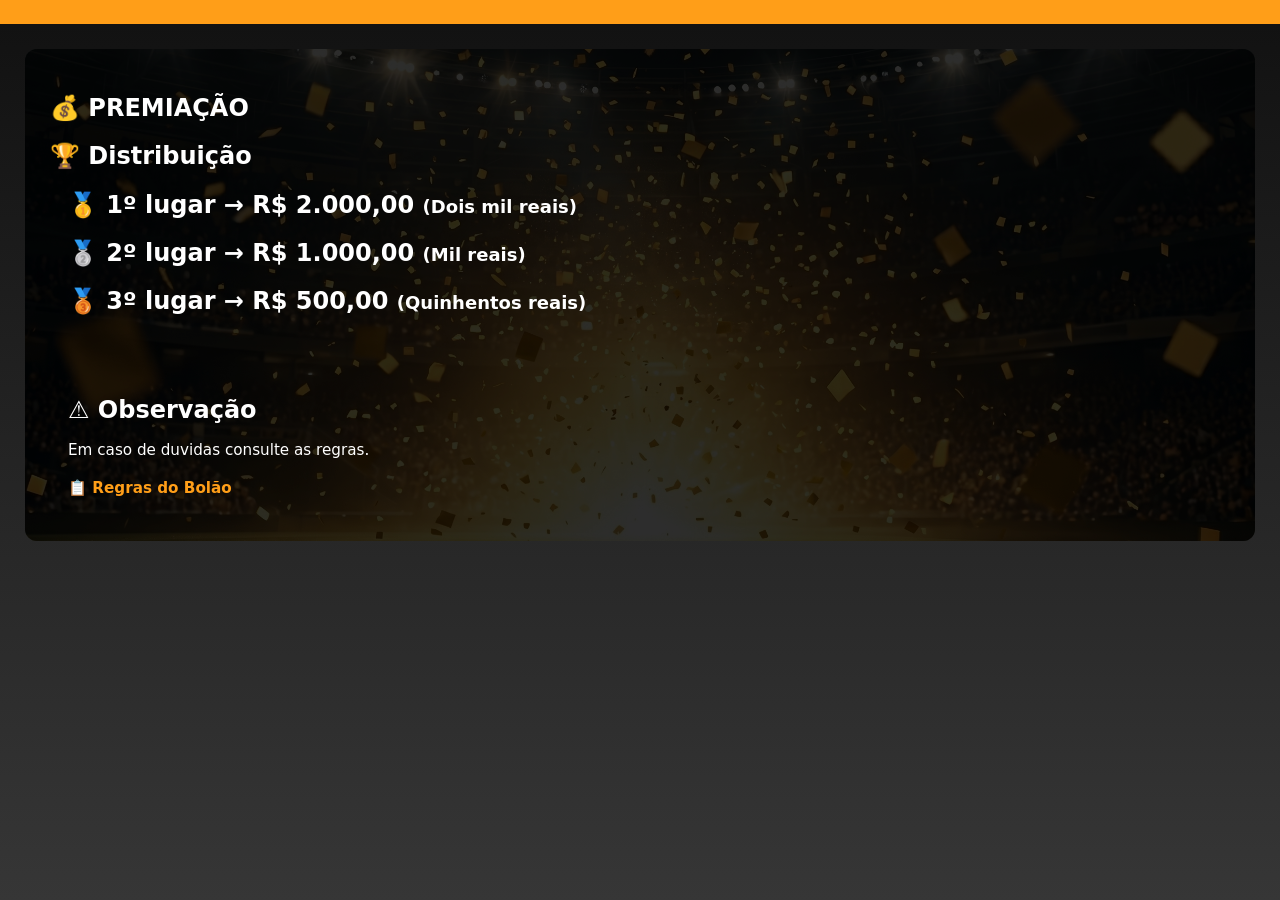
<file: premiacao-view.html>
<!DOCTYPE html>
<html lang="pt-BR">
<head>
    <meta charset="UTF-8">
    <title>Premiação</title>
    <meta name="viewport" content="width=device-width, initial-scale=1.0">

    <!-- CSS -->
    <link rel="stylesheet" href="css/estilo.css">

    
<style>
  
 html, body {
        height: 100%;
        margin: 0;
    }

    body {
        background: linear-gradient(to bottom, #111, #363636);
        min-height: 100vh;
    }

</style>

</head>

<body>

<header></header>

<main>

    <section class="bloco-regras-unico">

        <div class="conteudo-regra">

            <h1>💰 PREMIAÇÃO</h1>

            <h2>🏆 Distribuição</h2>
            <ul>
               
<li style="font-size: 24px; font-weight: 600; margin-bottom: 10px;">
    🥇 1º lugar → R$ 2.000,00 <span style="font-size: 18px;">(Dois mil reais)</span>
</li>

<li style="font-size: 24px; font-weight: 600; margin-bottom: 10px;">
    🥈 2º lugar → R$ 1.000,00 <span style="font-size: 18px;">(Mil reais)</span>
</li>

<li style="font-size: 24px; font-weight: 600; margin-bottom: 10px;">
    🥉 3º lugar → R$ 500,00 <span style="font-size: 18px;">(Quinhentos reais)</span>
</li>


                <li>                         </li>
                <li>                         </li>
                <li>                         </li>

            <h2>⚠️ Observação</h2>
            <p>
                Em caso de duvidas consulte as regras.
            </p>

<p style="margin-top: 15px;">
    
    <a href="regras-view.html" style="color:#FF9E18; font-weight:600; text-decoration:none;">
        📋 Regras do Bolão
    </a>
</p>

        </div>

    </section>

</main>

</body>
</html>
</file>
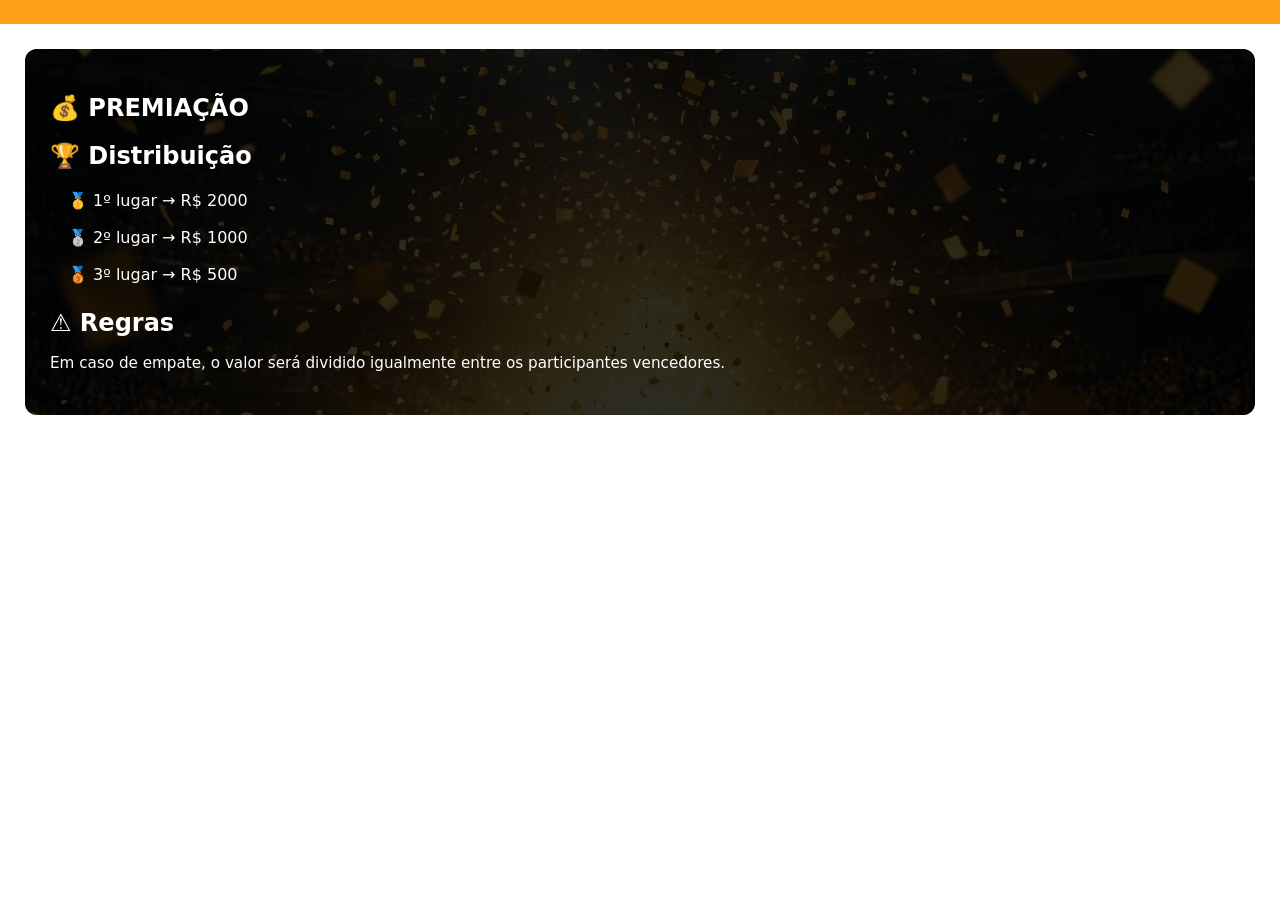
<file: premiacao.html>
<!DOCTYPE html>
<html lang="pt-BR">
<head>
    <meta charset="UTF-8">
    <title>Premiação</title>
    <meta name="viewport" content="width=device-width, initial-scale=1.0">

    <!-- CSS -->
    <link rel="stylesheet" href="css/estilo.css">
</head>

<body>

<header></header>

<main>

    <section class="bloco-regras-unico">

        <div class="conteudo-regra">

            <h1>💰 PREMIAÇÃO</h1>

            <h2>🏆 Distribuição</h2>
            <ul>
                <li>🥇 1º lugar → R$ 2000</li>
                <li>🥈 2º lugar → R$ 1000</li>
                <li>🥉 3º lugar → R$ 500</li>
            </ul>

            

            <h2>⚠️ Regras</h2>
            <p>
                Em caso de empate, o valor será dividido igualmente entre os participantes vencedores.
            </p>

        </div>

    </section>

</main>

</body>
</html>

    </main>

</div>
</file>
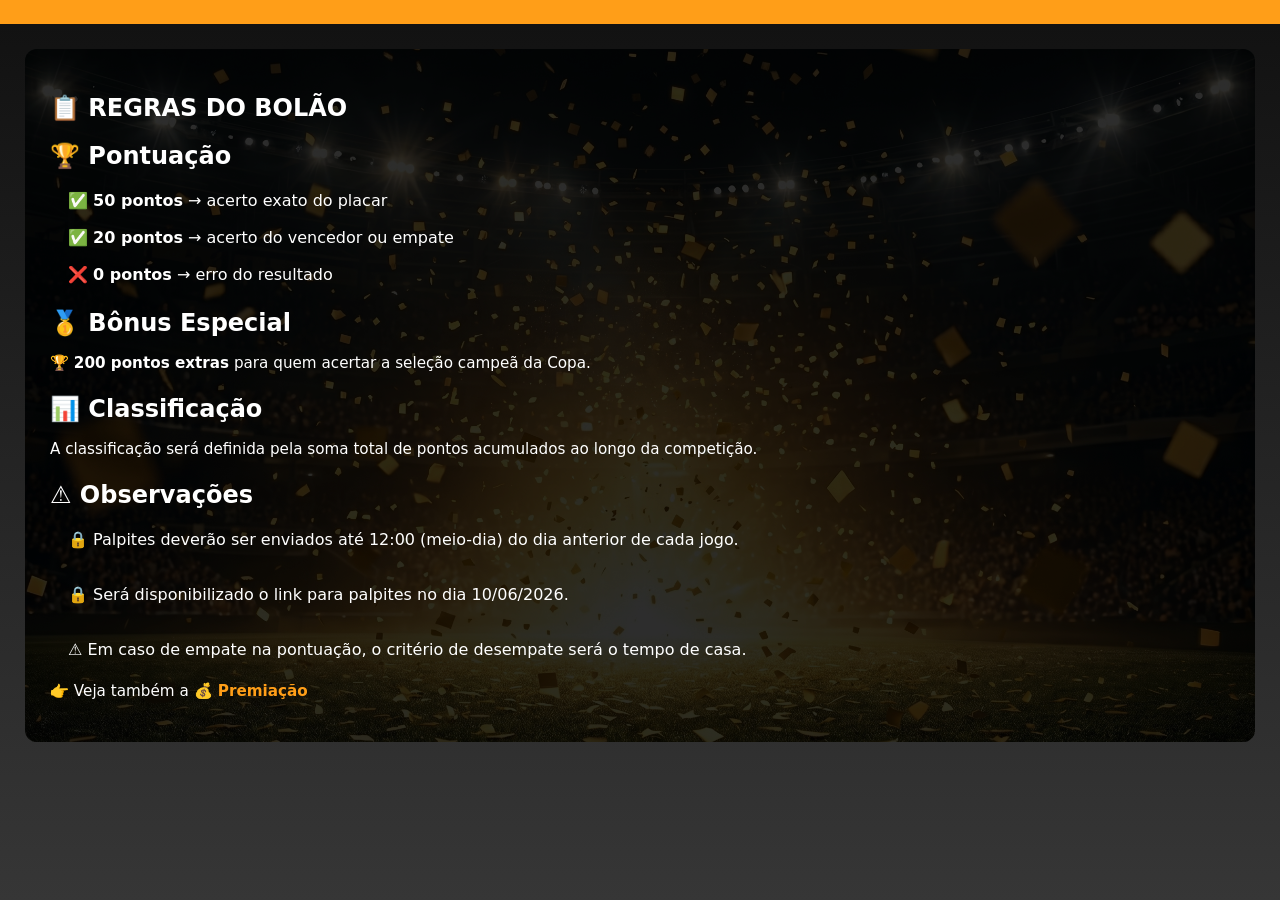
<file: regras-view.html>
<!DOCTYPE html>
<html lang="pt-BR">
<head>
    <meta charset="UTF-8">
    <title>Regras do Bolão</title>
    <meta name="viewport" content="width=device-width, initial-scale=1.0">

    <link rel="stylesheet" href="css/estilo.css">

    
<style>
  
 html, body {
        height: 100%;
        margin: 0;
    }

    body {
        background: linear-gradient(to bottom, #111, #363636);
        min-height: 100vh;
    }

</style>

</head>

<body>

<header></header>

<main>

    <section class="bloco-regras-unico">

        <div class="conteudo-regra">

            <h1>📋 REGRAS DO BOLÃO</h1>

            <h2>🏆 Pontuação</h2>
            <ul>
                    <li>✅ <strong>50 pontos</strong> → acerto exato do placar</li>
                    <li>✅ <strong>20 pontos</strong> → acerto do vencedor ou empate</li>
                    <li>❌ <strong>0 pontos</strong> → erro do resultado</li>
                </ul>

                <h2>🥇 Bônus Especial</h2>
                <p>
                        🏆 <strong>200 pontos extras</strong> para quem acertar a seleção campeã da Copa.
                </p>

                <h2>📊 Classificação</h2>
                <p>
                        A classificação será definida pela soma total de pontos acumulados ao longo da competição.
                </p>

                <h2>⚠️ Observações</h2>
                <ul>
            
                    <li>🔒 Palpites deverão ser enviados até 12:00 (meio-dia) do dia anterior de cada jogo.</li>
                    <li>                                                                          </li>
                    <li>🔒 Será disponibilizado o link para palpites no dia 10/06/2026.</li>
                    <li>                                                                          </li>
                    <li>⚠️ Em caso de empate na pontuação, o critério de desempate será o tempo de casa.</li>
                    
            </ul>

            <!-- ✅ LINK CORRIGIDO (AGORA NO LUGAR CERTO) -->
            <p style="margin-top: 15px;">
                👉 Veja também a 
                <a href="premiacao-view.html" style="color:#FF9E18; font-weight:600; text-decoration:none;">
                    💰 Premiação
                </a>
            </p>

        </div>

    </section>

</main>

</body>
</html>
</file>
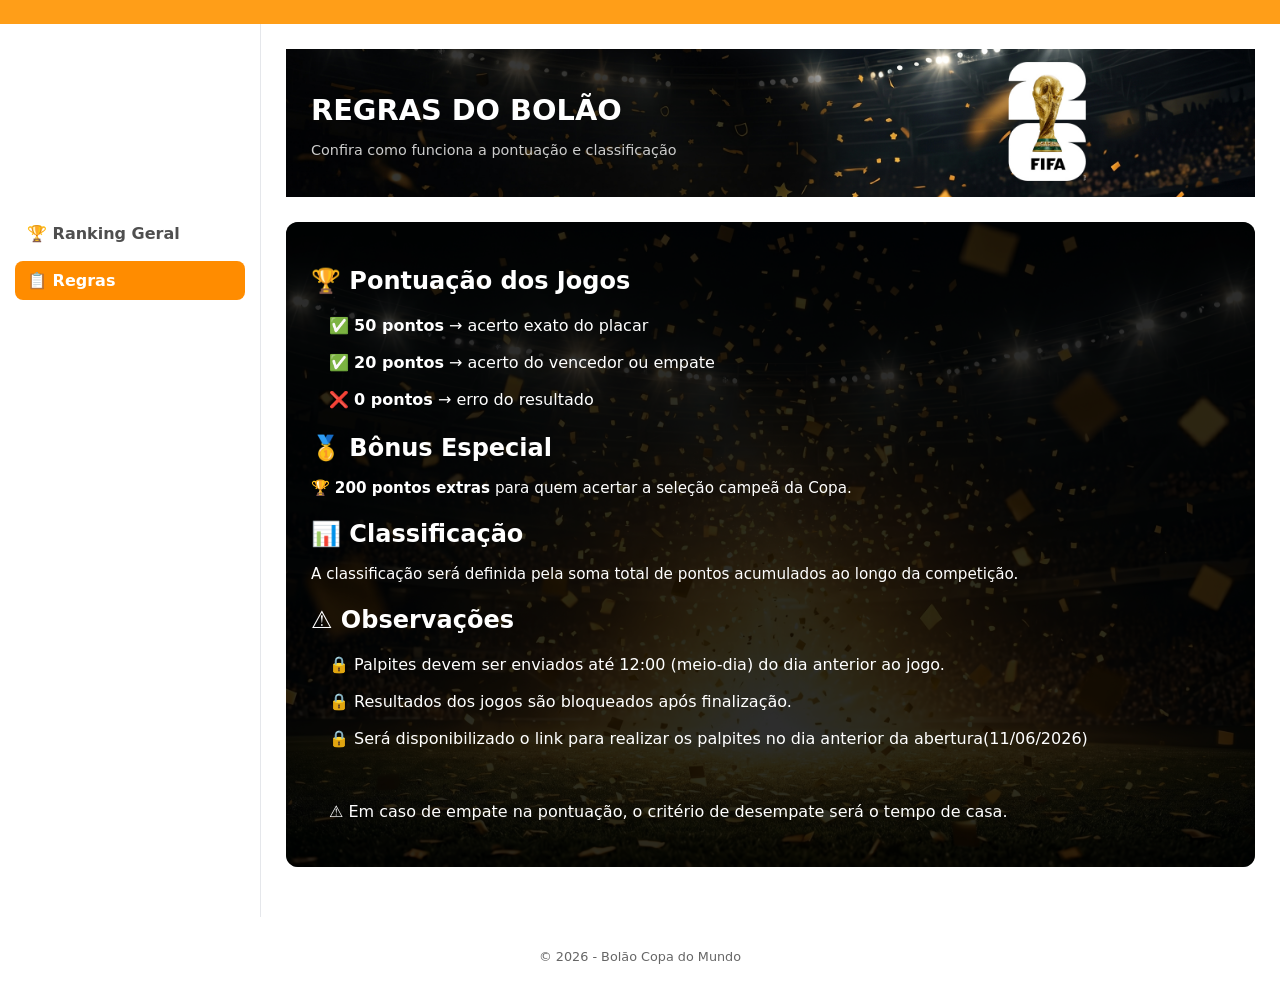
<file: regras.html>
<!DOCTYPE html>
<html lang="pt-BR">
<head>

   <meta charset="UTF-8">
    <title>Regras do Bolão</title>
    <meta name="viewport" content="width=device-width, initial-scale=1.0">

    <!-- CSS -->
    <link rel="stylesheet" href="css/estilo.css">

    <!-- Fonte -->
    <link href="https://fonts.googleapis.com/css2?family=Montserrat:wght@400;600&display=swap" rel="stylesheet">

</head>

<body>

<header>
    
</header>

   
   
<div class="container">

    <!-- SIDEBAR -->
    <aside class="sidebar">

        <div class="menu">

            <a href="index.html" class="menu-item">
                🏆 Ranking Geral
            </a>

            <a href="regras.html" class="menu-item ativo">
                📋 Regras
            </a>

        </div>

    </aside>

    <!-- CONTEÚDO -->
    <main>

        <!-- HEADER PADRÃO -->
        <div class="top-header">
            <div class="header-conteudo">
                <h1>REGRAS DO BOLÃO</h1>
                <p>Confira como funciona a pontuação e classificação</p>
            </div>
        </div>

        <!-- BLOCO ÚNICO COM IMAGEM -->
        <section class="bloco-regras-unico">

            <div class="conteudo-regra">

                <h2>🏆 Pontuação dos Jogos</h2>
                <ul>
                    <li>✅ <strong>50 pontos</strong> → acerto exato do placar</li>
                    <li>✅ <strong>20 pontos</strong> → acerto do vencedor ou empate</li>
                    <li>❌ <strong>0 pontos</strong> → erro do resultado</li>
                </ul>

                <h2>🥇 Bônus Especial</h2>
                <p>
                        🏆 <strong>200 pontos extras</strong> para quem acertar a seleção campeã da Copa.
                </p>

                <h2>📊 Classificação</h2>
                <p>
                        A classificação será definida pela soma total de pontos acumulados ao longo da competição.
                </p>

                <h2>⚠️ Observações</h2>
                <ul>
            
                    <li>🔒 Palpites devem ser enviados até 12:00 (meio-dia) do dia anterior ao jogo.</li>
                    <li>🔒 Resultados dos jogos são bloqueados após finalização.</li>
                    <li>🔒 Será disponibilizado o link para realizar os palpites no dia anterior da abertura(11/06/2026) </li>
                   <li>                                                                                                           <li> 
                    <li>⚠️ Em caso de empate na pontuação, o critério de desempate será o tempo de casa.</li>
                    
                </ul>

            </div>

        </section>

    </main>

</div>

<footer>
    <p>© 2026 - Bolão Copa do Mundo</p>
</footer>

</body>
</html>
</file>
<file: css/estilo.css>
/* ==================================================
   BASE
================================================== */
body {
  font-family: system-ui, -apple-system, "Segoe UI", Arial, sans-serif;
  margin: 0;
  background: #fff;
  color: #111;
}


.top-header {
  background: url("../img/head5.jpg") right center / cover no-repeat;
  color: #fff;
  padding: 25px;
  margin-bottom: 25px;

  display: flex;
  justify-content: space-between;
  align-items: center;
}

.top-header h1 {
  font-size: 1.8rem;
  margin-bottom: 5px;
}

.top-header p {
  font-size: 0.9rem;
  color: #ccc;
}

.header-info {
  text-align: right;
}

/* destaque tempo */
.tempo {
  font-size: 1.2rem;
  font-weight: bold;
  color: #FF9E18;
}

/* ==================================================
   HEADER
================================================== */
header {
  background: #FF9E18;
  padding: 12px 16px;
}

header h1 {
  margin: 0;
  font-size: 1.4rem;
}

header p {
  font-size: 0.8rem;
  margin-top: 5px;
}

/* ==================================================
   LAYOUT PRINCIPAL
================================================== */
.container {
  display: flex;
  width: 100%;
  min-height: calc(100vh - 80px);
}

/* ===== SIDEBAR BASE ===== */

.sidebar {
    width: 230px;
    background: #fff;
    border-right: 1px solid #e5e7eb;

    display: flex;
    flex-direction: column;
    padding: 20px 15px;
}

/* ===== TOPO ===== */

.sidebar-topo {
    margin-bottom: 80px;
}

.sidebar-topo h2 {
    margin: 0;
    font-size: 1.4rem;
}

.sidebar-topo span {
    font-size: 0.85rem;
    color: #666;
}


.imagem-logo {
    height: 80px;
    margin-bottom: 60px;

    background-image: url("../img/logo.png");
    background-size: contain;
    background-repeat: no-repeat;
    background-position: left center;
}


/* ===== MENU ===== */

.menu {
    display: flex;
    flex-direction: column;
    gap: 8px;
   margin-top: 170px;
}

.menu-item {
    background: none;
    border: none;
    text-align: left;
    padding: 10px 12px;
    border-radius: 8px;
    font-weight: 600;
    color: #4F4F4F;
    cursor: pointer;
    text-decoration: none;
}

/* hover */
.menu-item:hover {
    background: #F4A460;
}

/* ✅ ATIVO (SEU PADRÃO A) */
.menu-item.ativo {
    background: #FF8C00; /* depois trocamos a cor */
    color: #fff;
}

/* ===== SUBMENU ===== */

.submenu {
    margin-left: 10px;
    display: flex;
    flex-direction: column;
    gap: 5px;
}

.submenu button {
    background: none;
    border: none;
    text-align: left;
    font-size: 0.9rem;
    color: #555;
    cursor: pointer;
}

/* ===== ESPAÇAMENTO + REGRAS (B) ===== */

.menu-bottom {
    margin-top: 40px;
    font-weight: 600;
}

.menu-bottom a {
    text-decoration: none;
    color: #444;
}

.menu-bottom a:hover {
    text-decoration: underline;
}

/* ==================================================
   ÁREA DE CONTEÚDO
================================================== */
main {
  flex: 1;
  width: 100%;
  padding: 25px;
  box-sizing: border-box;
}

/* ==================================================
   TÍTULOS
================================================== */
h2 {
  margin-bottom: 15px;
}

h3 {
  margin-top: 20px;
  margin-bottom: 10px;
}

/* ==================================================
   TABELA (CORREÇÃO DO RANKING)
================================================== */
table {
  width: 100%;
  border-collapse: collapse;
  margin-top: 20px;
}

thead {
  border-bottom: 1px solid #ccc;
}

th {
  text-align: left;
  font-weight: 600;
  padding: 10px;
}

td {
  padding: 10px;
  border-bottom: 1px solid #e5e5e5;
}

/* ✅ ESSA LINHA ARRUMA O BUG DO RANKING */
tbody {
  display: table-row-group;
}

/* ==================================================
   LISTAS / JOGOS
================================================== */
ul {
  list-style: none;
  padding: 0;
}

li {
  padding: 5px 0;
}

/* ==================================================
   CONTEÚDOS DE GRUPO
================================================== */
#gruposContainer > div,
#eliminatoriasContainer > div {
  margin-bottom: 20px;
}

/* ==================================================
   FOOTER
================================================== */
footer {
  text-align: center;
  padding: 20px;
  font-size: 0.8rem;
  color: #666;
}

/* ==================================================
   FORM (ADMIN - mantido)
================================================== */
.form-linha {
  display: flex;
  gap: 10px;
  margin-bottom: 10px;
}

input, select {
  padding: 8px;
  border: 1px solid #ccc;
}

main button {
  padding: 6px 10px;
  background: #FF9E18;
  border: none;
  cursor: pointer;
  font-weight: 600;
}

/* MENU DO ADMIN (SUPERIOR) */
nav.menu {
    display: flex;
    gap: 10px;
    padding: 10px 15px;
}

/* ==================================================
   RESPONSIVO
================================================== */
@media (max-width: 768px) {


 .container {
    flex-direction: column;
  }

  .top-header {
    order: 1;
  }

  .sidebar {
    order: 2;
  }

  main > section {
    order: 3;
  }

}


table {
  display: table !important;
}

tr {
  display: table-row !important;
}

td {
  display: table-cell !important;
  color: #111 !important;
}


.top-header {
  background-position: 100% center right;
}


/* ==================================================
   REGRAS - BLOCOS VISUAIS (MODELO B)
================================================== */

.bloco-regras-unico {
  position: relative;
  margin-bottom: 25px;
  border-radius: 12px;
  overflow: hidden;

  /* 🔥 imagem de fundo (troque pelo caminho real) */
  background-image: url("../img/bkg1.jpg");
  background-size: cover;
  background-position: center;
}

/* 🔥 overlay escuro (essencial pra leitura) */
.bloco-regras-unico::before {
  content: "";
  position: absolute;
  inset: 0;
  background: rgba(0, 0, 0, 0.6); /* controla a escuridão */
}

/* 🔥 conteúdo (texto acima do overlay) */
.conteudo-regra {
  position: relative;
  padding: 25px;
  color: #fff;
}

/* títulos */
.conteudo-regra h2 {
  margin-bottom: 12px;
  font-weight: 600;
}

/* listas */
.conteudo-regra ul {
  padding-left: 18px;
}

.conteudo-regra li {
  margin-bottom: 8px;
}

/* parágrafos */
.conteudo-regra p {
  font-size: 0.95rem;
  line-height: 1.5;
}


/* TOP HEADER ADMIN */

.top-header.top-header-admin {
  background: url("../img/head7.jpg") right center / cover no-repeat;
}

/* CARD PARTICIPANTE */
.item-participante {
  background: #fff;
  border: 1px solid #e5e7eb;
  border-radius: 8px;
  padding: 10px 12px;
  margin-bottom: 10px;

  display: flex;
  justify-content: space-between;
  align-items: center;
}

/* nome */
.nome-participante {
  font-weight: 500;
}

/* ações */
.acoes-participante {
  display: flex;
  gap: 8px;
}

/* botão editar */
.btn-editar {
  background: #FF9E18;
  border: none;
  padding: 5px 8px;
  cursor: pointer;
  border-radius: 5px;
  font-size: 0.8rem;
}

/* botão remover */
.btn-remover {
  background: #e53935;
  color: #fff;
  border: none;
  padding: 5px 8px;
  cursor: pointer;
  border-radius: 5px;
  font-size: 0.8rem;
}

/* input edição */
.input-edit {
  padding: 5px;
  font-size: 0.9rem;
  width: 150px;
}
</file>
